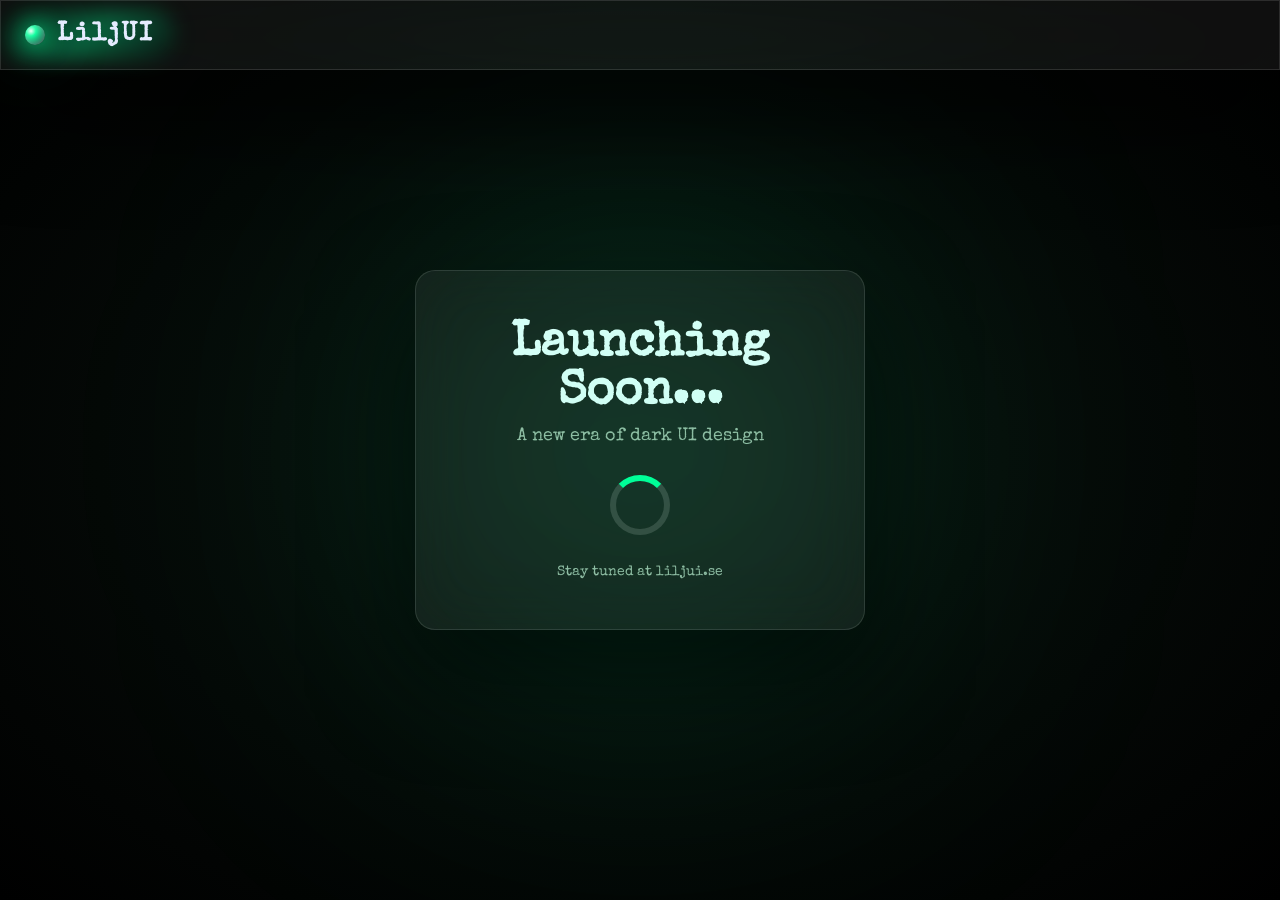
<file: index.html>
<!DOCTYPE html>
<html lang="sv">
<head>
  <meta charset="UTF-8">
  <meta name="viewport" content="width=device-width, initial-scale=1.0">
  <title>LiljUI – Coming Soon</title>

  <!-- Font: Special Elite -->
  <link href="https://fonts.googleapis.com/css2?family=Special+Elite&display=swap" rel="stylesheet">

  <link rel="stylesheet" href="index.css">
</head>

<body>

<!-- Frostad topbar -->
<header class="topbar glaspanel">
  <div class="logo">
    <div class="dot"></div>
    <span>LiljUI</span>
  </div>
</header>

<!-- Frostad centrerad ruta -->
<div class="center-box glaspanel">
  <h1 class="title">Launching Soon...</h1>
  <p class="subtitle">A new era of dark UI design</p>

  <div class="loader"></div>

  <p class="small">Stay tuned at liljui.se</p>
</div>

</body>
</html>
</file>
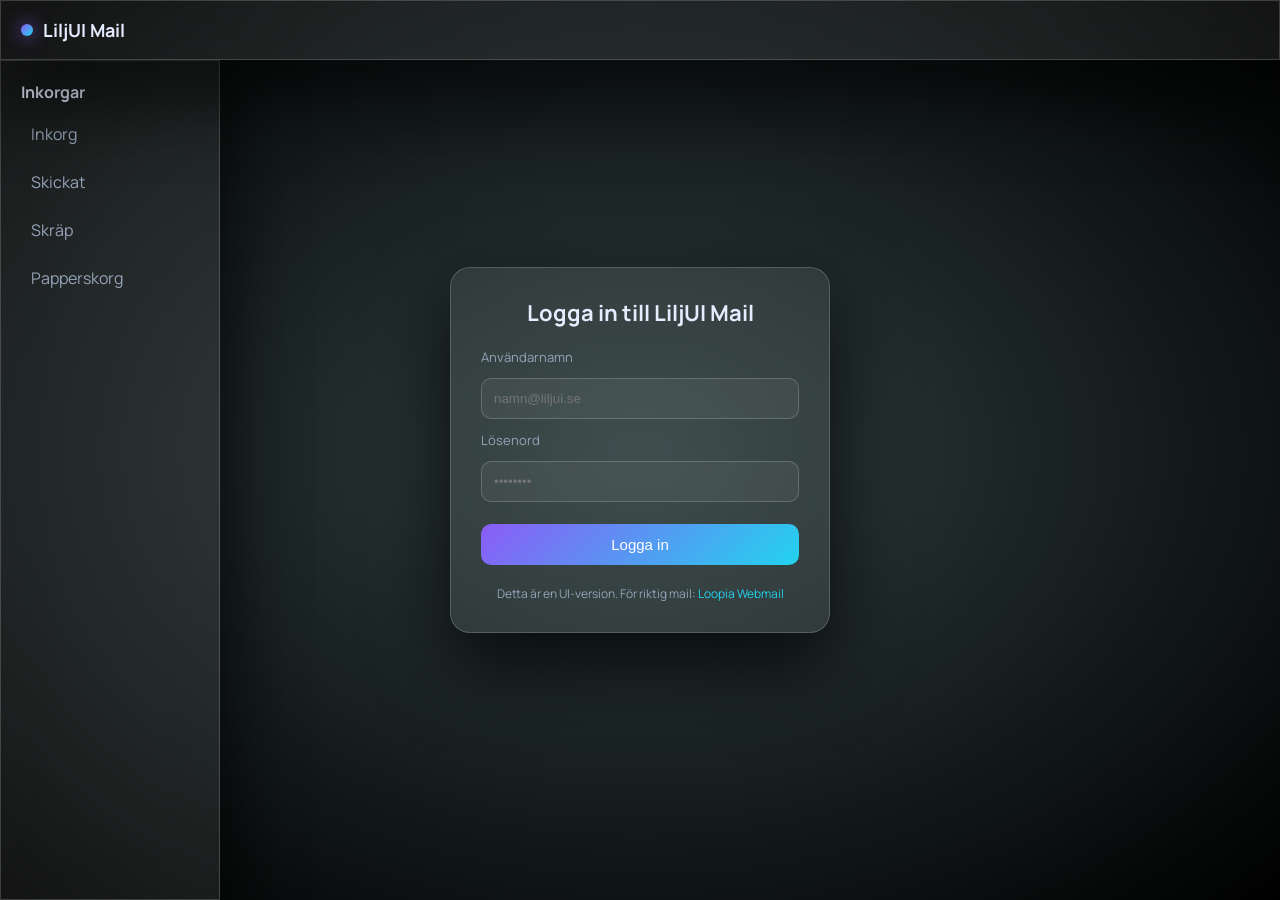
<file: login.html>
<!DOCTYPE html>
<html lang="sv">
<head>
  <meta charset="UTF-8">
  <meta name="viewport" content="width=device-width, initial-scale=1.0">
  <title>LiljUI Mail – Login</title>
  <link rel="stylesheet" href="login.css">
  <link href="https://fonts.googleapis.com/css2?family=Manrope:wght@300;500;700&display=swap" rel="stylesheet">
</head>

<body>

<!-- TOP FROSTED BAR -->
<header class="topbar glaspanel">
  <div class="logo">
    <div class="dot"></div>
    <span>LiljUI Mail</span>
  </div>
</header>

<!-- SIDEBAR -->
<aside class="sidebar glaspanel">
  <h2>Inkorgar</h2>
  <nav>
    <a>Inkorg</a>
    <a>Skickat</a>
    <a>Skräp</a>
    <a>Papperskorg</a>
  </nav>
</aside>

<!-- LOGIN BOX -->
<main class="login-wrapper glaspanel">
  <h1>Logga in till LiljUI Mail</h1>

  <form class="login-form" action="mail.html">
    <label>Användarnamn</label>
    <input type="text" placeholder="namn@liljui.se" required>

    <label>Lösenord</label>
    <input type="password" placeholder="••••••••" required>

    <button type="submit">Logga in</button>
  </form>

  <p class="info">
    Detta är en UI‑version.  
    För riktig mail: <a href="https://mail.loopia.se" target="_blank">Loopia Webmail</a>
  </p>
</main>

</body>
</html>
</file>
<file: index.css>
/* RESET */
*{
margin:0;
padding:0;
box-sizing:border-box;
}

/* Bakgrund – mörkgrön + svart */
body{
min-height:100vh;
font-family:"Special Elite", monospace;
color:#E5ECFF;

background: radial-gradient(
ellipse at center,
rgba(10, 20, 15, 1) 0%,
rgba(0, 0, 0, 1) 100%
);

overflow:hidden;
position:relative;
}

/* RÖK / DIMMA */
body::before{
content:"";
position:absolute;
inset:0;
background:url("https://grainy-gradients.vercel.app/noise.svg");
opacity:0.07;
mix-blend-mode:soft-light;
pointer-events:none;
}

/* EMERALD NEON GLOW */
body::after{
content:"";
position:absolute;
width:650px;
height:650px;
top:50%;
left:50%;
transform:translate(-50%,-50%);
background:radial-gradient(circle, rgba(0,255,150,0.25) 0%, transparent 70%);
filter:blur(140px);
animation:pulse 6s ease-in-out infinite;
pointer-events:none;
}

@keyframes pulse{
0%{ opacity:0.4; transform:translate(-50%,-50%) scale(1); }
50%{ opacity:0.9; transform:translate(-50%,-50%) scale(1.25); }
100%{ opacity:0.4; transform:translate(-50%,-50%) scale(1); }
}

/* Frostad glas */
.glaspanel{
background:rgba(255,255,255,0.06);
backdrop-filter:blur(30px);
border:1px solid rgba(255,255,255,0.12);
box-shadow:0 40px 100px rgba(0,0,0,.9);
}

/* Topbar */
.topbar{
position:fixed;
top:0;
left:0;
right:0;
height:70px;
padding:0 24px;

display:flex;
align-items:center;
gap:14px;

z-index:10;
}

/* LOGO + HALO */
.logo{
position:relative;
display:flex;
align-items:center;
gap:12px;
font-size:26px;
font-weight:700;
letter-spacing:2px;
}

.logo::before{
content:"";
position:absolute;
inset:-12px -22px;
border-radius:999px;
background:linear-gradient(135deg,#001a10,#00ff99,#001a10);
opacity:0.35;
filter:blur(10px);
z-index:-1;
}

/* COOLARE PRICK – 3D EMERALD */
.dot{
width:20px;
height:20px;
border-radius:50%;
background:
radial-gradient(circle at 30% 30%, #eafff5 0%, #00ff99 25%, #006644 70%, #000000 100%);
box-shadow:
0 0 25px rgba(0,255,150,1),
0 0 60px rgba(0,255,150,0.5),
inset 0 0 12px rgba(255,255,255,0.4);
}

/* Center box */
.center-box{
position:absolute;
top:50%;
left:50%;
transform:translate(-50%,-50%);

width:450px;
padding:50px 40px;
border-radius:20px;
text-align:center;
}

/* Glitch Title */
.title{
font-size:48px;
margin-bottom:10px;
color:#e5fffe;
position:relative;
text-shadow:0 0 20px rgba(0, 255, 149, 0);
animation:glitch 2.5s infinite;
}

@keyframes glitch{
0%{ text-shadow:2px 2px #00ff9964, -2px -2px #00cc66b6; }
20%{ text-shadow:-2px 2px #00ff9954, 2px -2px #00cc66b0; }
40%{ text-shadow:2px -2px #00ff9969, -2px 2px #00cc66bc; }
60%{ text-shadow:-2px -2px #00ff9979, 2px 2px #000201af; }
100%{ text-shadow:0 0 20px rgba(0,255,150,.5); }
}

.subtitle{
font-size:18px;
margin-bottom:30px;
color:#9bb8a5;
}

/* Loader */
.loader{
width:60px;
height:60px;
border:6px solid rgba(255,255,255,0.15);
border-top-color:#00ff99;
border-radius:50%;
margin:0 auto 30px;
animation:spin 1.2s linear infinite;
}

@keyframes spin{
to{ transform:rotate(360deg); }
}

.small{
font-size:14px;
color:#9bb8a5;
margin-top:10px;
}
</file>
<file: login.css>
/* ====== RESET ====== */
*{
  margin:0;
  padding:0;
  box-sizing:border-box;
}

/* ====== BAKGRUND ====== */
body{
  min-height:100vh;
  font-family:"Manrope", sans-serif;
  color:#E5ECFF;

  /* Din gradient-stil */
  background: radial-gradient(
    ellipse at center,
    rgba(48, 64, 64, 1.0) 0%,
    rgba(0, 0, 0, 1.0) 100%
  );

  overflow:hidden;
}

/* ====== GLAS PANEL ====== */
.glaspanel{
  background:rgba(255,255,255,0.08);
  backdrop-filter:blur(26px);
  border:1px solid rgba(255,255,255,0.18);
  box-shadow:0 30px 80px rgba(0,0,0,.8);
}

/* ====== TOPBAR ====== */
.topbar{
  position:fixed;
  top:0;
  left:0;
  right:0;
  height:60px;
  padding:0 20px;

  display:flex;
  align-items:center;
  gap:12px;

  z-index:10;
}

.logo{
  display:flex;
  align-items:center;
  gap:10px;
  font-size:18px;
  font-weight:700;
}

.dot{
  width:12px;
  height:12px;
  border-radius:50%;
  background:linear-gradient(135deg,#8B5CF6,#22D3EE);
  box-shadow:0 0 18px rgba(139,92,246,.9);
}

/* ====== SIDEBAR ====== */
.sidebar{
  position:fixed;
  top:60px;
  left:0;
  width:220px;
  bottom:0;
  padding:20px;
}

.sidebar h2{
  margin-bottom:10px;
  font-size:16px;
  color:#E5ECFF;
}

.sidebar nav a{
  display:block;
  padding:10px;
  border-radius:10px;
  margin-bottom:6px;
  color:#94a3b8;
  cursor:pointer;
  transition:.2s;
}

.sidebar nav a:hover{
  background:rgba(255,255,255,.08);
}

/* ====== LOGIN BOX ====== */
.login-wrapper{
  position:absolute;
  top:50%;
  left:50%;
  transform:translate(-50%,-50%);

  width:380px;
  padding:30px;
  border-radius:20px;
  text-align:center;
}

.login-wrapper h1{
  margin-bottom:20px;
  font-size:22px;
  color:#E5ECFF;
}

.login-form{
  display:flex;
  flex-direction:column;
  gap:12px;
  margin-bottom:20px;
}

.login-form label{
  text-align:left;
  font-size:13px;
  color:#94a3b8;
}

.login-form input{
  padding:12px;
  border-radius:10px;
  border:1px solid rgba(255,255,255,0.18);
  background:rgba(255,255,255,.05);
  color:#E5ECFF;
  outline:none;
}

.login-form input:focus{
  box-shadow:0 0 8px #8B5CF6;
}

.login-form button{
  margin-top:10px;
  padding:12px;
  border:none;
  border-radius:10px;
  background:linear-gradient(135deg,#8B5CF6,#22D3EE);
  color:white;
  font-size:15px;
  cursor:pointer;
  transition:.2s;
}

.login-form button:hover{
  transform:translateY(-2px);
  box-shadow:0 10px 30px rgba(0,0,0,.6);
}

.info{
  font-size:12px;
  color:#94a3b8;
}

.info a{
  color:#22D3EE;
  text-decoration:none;
}
</file>
